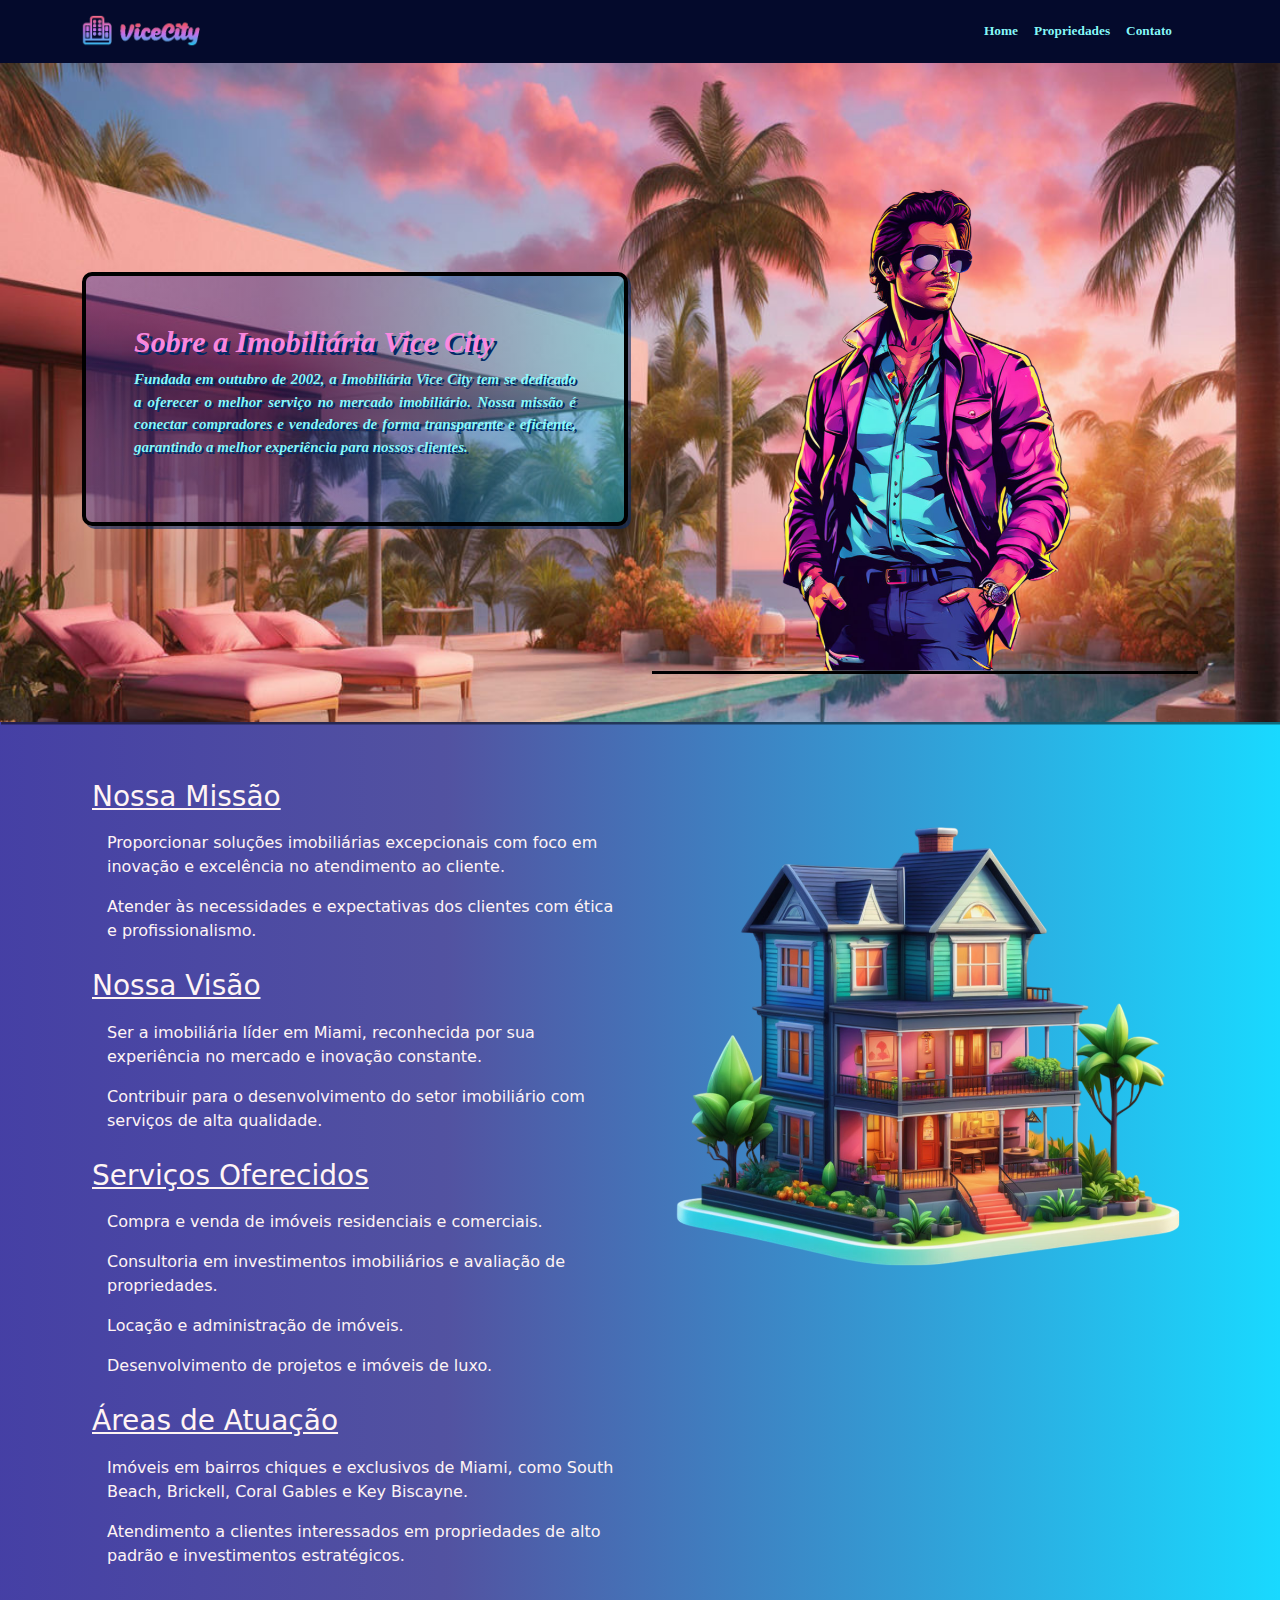
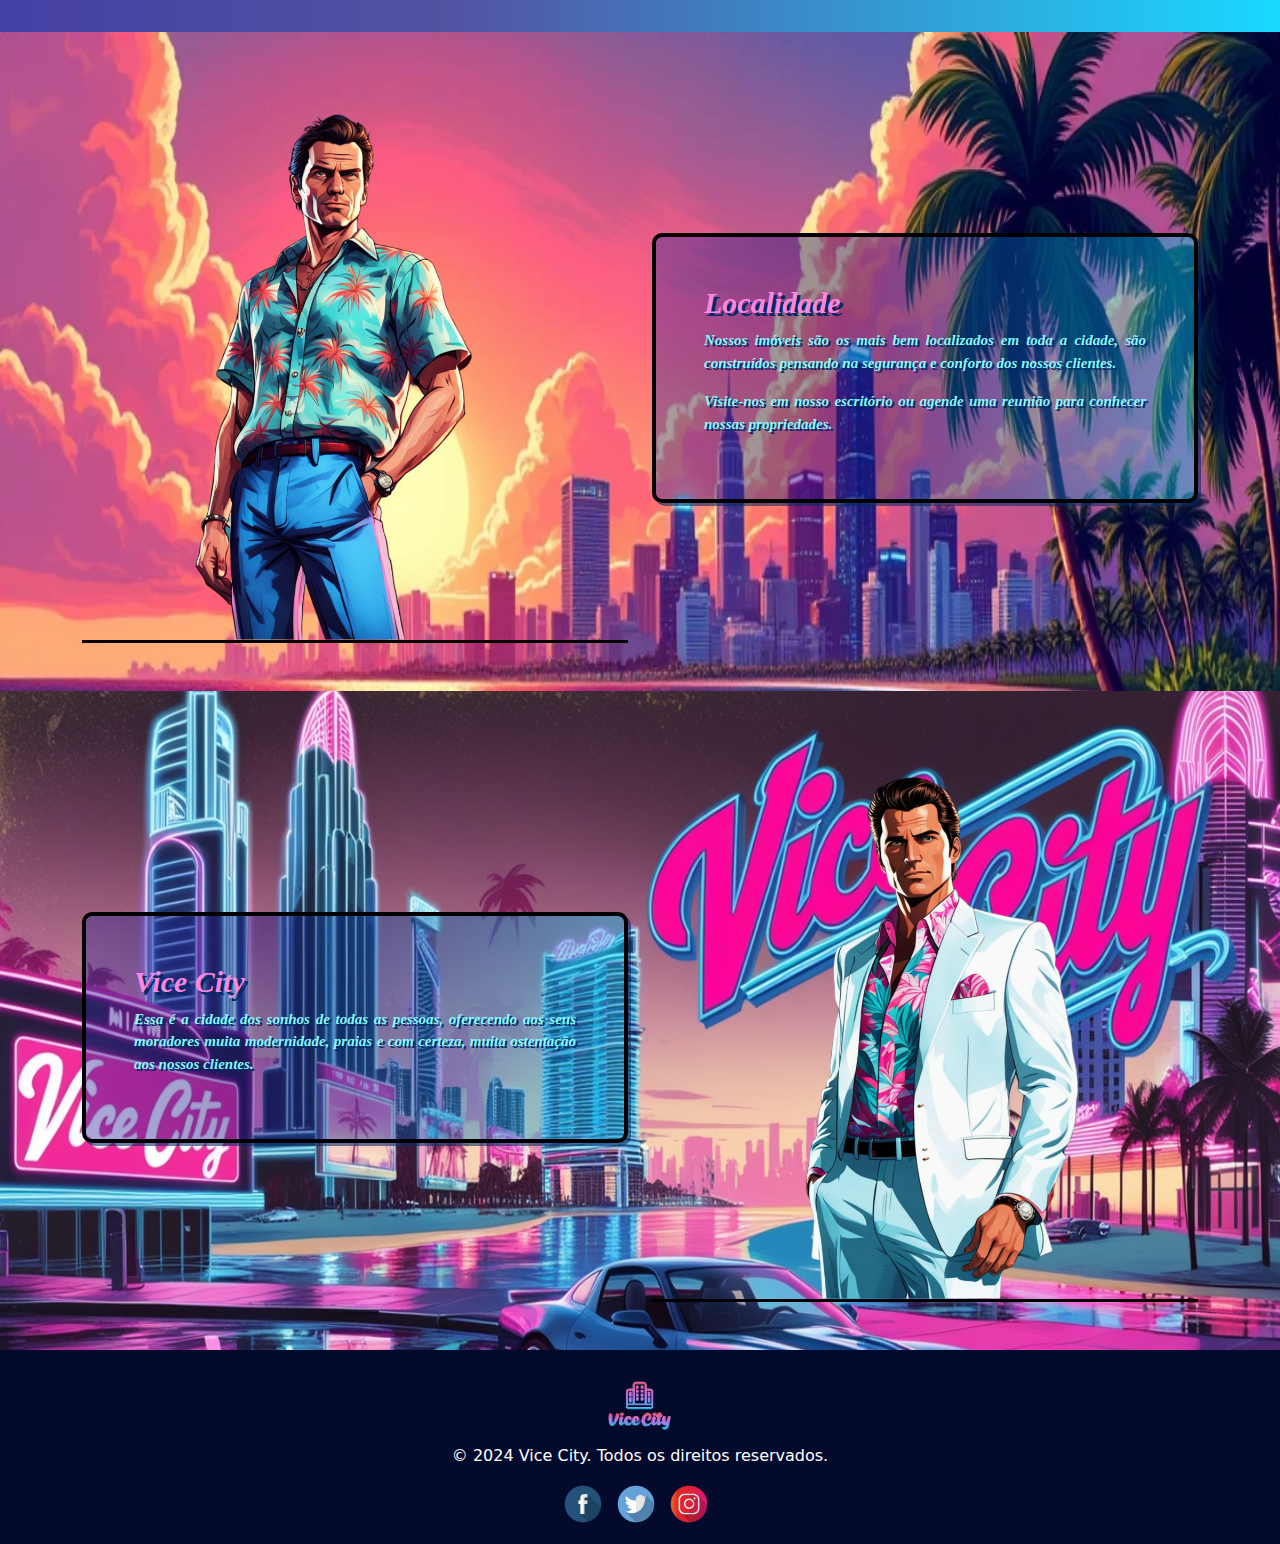
<file: paginas/pagina2.html>
<!DOCTYPE html>
<html lang="pt-br">
<head>
    <meta charset="UTF-8">
    <meta name="viewport" content="width=device-width, initial-scale=1.0">
    <link rel="stylesheet" type="text/css" href="../css/estilo2.css">
    <link rel="stylesheet" href="../bootstrap-5.3.3-dist/css/bootstrap.min.css">  
    <script src="../bootstrap-5.3.3-dist/js/bootstrap.min.js"></script>
    <link rel="shortcut icon" href="../imagens/logo _ViceCity2.png">
    <title>Sobre Vice City</title>
    
</head>
<body>
    <header>
        <nav class="navbar navbar-expand-lg navbar-dark navbar-custom">
            <a class="navbar-brand" href="#">
                <img src="../imagens/image_vice_logo2.png" alt="Logo">
            </a>
            <button class="navbar-toggler" type="button" data-bs-toggle="collapse" data-bs-target="#navbarNav" aria-controls="navbarNav" aria-expanded="false" aria-label="Toggle navigation">
                <span class="navbar-toggler-icon"></span>
            </button>
            <div class="collapse navbar-collapse" id="navbarNav">
                <ul class="navbar-nav ms-auto">
                    <li class="nav-item">
                        <a class="nav-link" href="../index.html#home">Home</a>
                    </li>
                    <li class="nav-item">
                        <a class="nav-link" href="../index.html#propriedades">Propriedades</a>
                    </li>
                    <li class="nav-item">
                        <a class="nav-link" href="#redes">Contato</a>
                    </li>
                </ul>
            </div>
        </nav>
    </header>
    
    <section id="home" class="home2 py-5">
        <div class="container" id="containerid">
            <div class="row align-items-center" >
                <div class="col-md-6">
                    <div class="team-info1">
                        <h3><strong>Sobre a Imobiliária Vice City</strong></h3>
                        <p><strong>Fundada em outubro de 2002, a Imobiliária Vice City tem se dedicado a oferecer o melhor serviço no mercado imobiliário. Nossa missão é conectar compradores e vendedores de forma transparente e eficiente, garantindo a melhor experiência para nossos clientes.</strong></p>
                    </div>
                </div>
                <div class="col-md-6 d-flex align-items-end" id="imge">
                    <img src="../imagens/pessoa1.png" alt="João Silva" class="img-fluid">
                </div>
            </div>
        </div>
    </section>
    
    <section class="sobre py-5">
        <div class="container">
            <div class="row mission-vision">
                <div class="col-md-6" id="escrita">
                    <h3>Nossa Missão</h3>
                    <p>Proporcionar soluções imobiliárias excepcionais com foco em inovação e excelência no atendimento ao cliente.</p>
                    <p>Atender às necessidades e expectativas dos clientes com ética e profissionalismo.</p>
                    
                    <h3>Nossa Visão</h3>
                    <p>Ser a imobiliária líder em Miami, reconhecida por sua experiência no mercado e inovação constante.</p>
                    <p>Contribuir para o desenvolvimento do setor imobiliário com serviços de alta qualidade.</p>
                    
                    <h3>Serviços Oferecidos</h3>
                    <p>Compra e venda de imóveis residenciais e comerciais.</p>
                    <p>Consultoria em investimentos imobiliários e avaliação de propriedades.</p>
                    <p>Locação e administração de imóveis.</p>
                    <p>Desenvolvimento de projetos e imóveis de luxo.</p>
                    
                    <h3>Áreas de Atuação</h3>
                    <p>Imóveis em bairros chiques e exclusivos de Miami, como South Beach, Brickell, Coral Gables e Key Biscayne.</p>
                    <p>Atendimento a clientes interessados em propriedades de alto padrão e investimentos estratégicos.</p>
                </div>
                <div class="col-md-6" id="anima">
                    <div id="animacao">
                        <div id="progresso"></div>
                    </div>
                </div>
            </div>
        </div>
    </section>
    
    <section id="home4" class="home4 py-5">
        <div class="container" id="containerid">
            <div class="row align-items-center">
                <div class="col-md-6">
                    <img src="../imagens/pessoa3.png" alt="João Silva" class="img-fluid">
                </div>
                <div class="col-md-6">
                    <div class="team-info1">
                        <h3><strong>Localidade</strong></h3>
                        <p><strong>Nossos imóveis são os mais bem localizados em toda a cidade, são construídos pensando na segurança e conforto dos nossos clientes.</strong></p>
                        <p><strong>Visite-nos em nosso escritório ou agende uma reunião para conhecer nossas propriedades.</strong></p>
                    </div>
                </div>
            </div>
        </div>
    </section>
    <section id="home1" class="home2 py-5">
        <div class="container" id="containerid">
            <div class="row align-items-center">
                <div class="col-md-6">
                    <div class="team-info1">
                        <h3><strong>Vice City</strong></h3>
                        <p><strong>Essa é a cidade dos sonhos de todas as pessoas, oferecendo aos seus moradores muita modernidade, praias e com certeza, muita ostentação aos nossos clientes.</strong></p>
                    </div>
                </div>
                <div class="col-md-6">
                    <img src="../imagens/pessoa2.png" alt="João Silva" class="img-fluid">
                </div>
            </div>
        </div>
    </section>
    <footer>
        <div class="container">
            <img src="../imagens/logo _ViceCity2.png" alt="Logo" class="logo">
            <p>&copy; 2024 Vice City. Todos os direitos reservados.</p>
            <div class="social-links mt-3">
                <a href="#" class="social-icon me-2"><img src="../imagens/face.png" alt="Facebook"></a>
                <a href="#" class="social-icon me-2"><img src="../imagens/tt.png" alt="Twitter"></a>
                <a href="#" class="social-icon me-2"><img src="../imagens/insta.png" alt="Instagram"></a>
                
            </div>
        </div>
    </footer>
</body>
</html>
</file>
<file: css/estilo2.css>
body {
            background: linear-gradient(90deg, rgba(49, 43, 155, 0.900) 0%, rgba(9, 9, 121, 0.700) 35%, rgba(0, 213, 255, 0.900) 100%);
        }

        .navbar-custom {
            background-color: rgb(4, 10, 44);
        }
        .navbar-custom .nav-link {
            font: bold 10pt verdana;
            color: #8afffffa;
           
        }
        .navbar-custom .nav-link:hover {
            color: #ffffff;
            border-bottom: 2px solid #8afffffa;
        }
        .navbar-custom .navbar-brand img {
            width: 150px;
        }
        .navbar-custom .navbar-collapse {
            justify-content: flex-end;
            padding-right: 100px;
        }
        .navbar-custom .navbar-brand {
            margin-right: auto;
            margin-left:  5vw;
        }

        #home {
            background: rgb(40, 6, 71) url('../imagens/casa10.jpeg');

            background-size: 100vw 100vh;
            background-position: top center;
            background-repeat: no-repeat;
            font-family:verdana;
            font-size: 1.5em;
            color: #0c0707;
            
            box-shadow:1px  2.5px rgba(0, 0, 0, 0.505);
   
        }
        #containerid {
            padding-top: 14px;
        }
        .img-fluid{
            border-bottom: 3px solid black;
            
        }
   
        #home4{
            background: rgb(40, 6, 71) url('../imagens/fundo3.webp') no-repeat center center;
            
            background-size: 100vw 100vh;
            background-position: top center;
            background-repeat: no-repeat;
            font-family:verdana;
            font-size: 1.5em;
            color: #0c0707;
            
                    
            box-shadow:1px  2.5px rgba(0, 0, 0, 0.505);
            box-shadow: 1px 2.5px rgba(0, 0, 0, 0.505);
        }
        #home1 {
            background: rgb(40, 6, 71) url('../imagens/fundo2.jpg') no-repeat center center;
            
            background-size: 100vw 100vh;
            background-position: top center;
            background-repeat: no-repeat;
            font-family:verdana;
            font-size: 1.5em;
            color: #0c0707;
            

            box-shadow:1px  2.5px rgba(0, 0, 0, 0.505);
            box-shadow: 1px 2.5px rgba(0, 0, 0, 0.505);
        }

        .team-info1 {
            box-shadow: 3px 3px rgba(1, 41, 102, 0.582);
            padding: 3rem;
            border: 4px solid rgb(0, 0, 0);
            background: linear-gradient(90deg, rgba(49, 43, 155, 0.400) 0%, rgba(9, 9, 121, 0.400) 35%, rgba(0, 213, 255, 0.400) 100%);
            border-radius: 10px;
        }
        .team-info1:hover {
            transform: scale(1.1);
            filter: brightness(110%) saturate(70%);
        }
        .team-info1 h3 {
            margin-bottom: 0.5rem;
            font-size: 30px;
            font-weight: bold;
            color: #ff8ae2fa;
            text-shadow: 3px 3px rgb(1, 42, 102);
            font-style: oblique;
        }
        .team-info1 p {
            text-align: justify;
            font-size: 15px;
            font-weight: bold;
            color: #8afffffa;
            text-shadow: 2px 2px rgb(1, 42, 102);
            font-style: oblique;
        }

        @media (max-width: 768px) {
            .team-info1 {
                padding: 2rem;
            }
        }
        #animacao {
            position: relative;
            background-size: cover;
            width: 100%;
            height: 500px;
            background-image: url('../imagens/c.png');
            animation: imagens 8s linear infinite;
        }
        #progresso {
            position: absolute;
            bottom: -6px;
            left: 0;
            width: 0%;
            height: 5px;
            background-color: black;
            opacity: 0.5;
            animation: progress 2s linear infinite;
        }
        @keyframes imagens {
            0%, 20%, 100% { background-image: url('../imagens/c.png'); }
            25%, 45% { background-image: url('../imagens/c2.png'); }
            50%, 70% { background-image: url('../imagens/c3.png'); }
            75%, 95% { background-image: url('../imagens/c4.png'); }
        }
        @keyframes progress {
            0% { width: 0%; }
            80% { width: 100%; }
            100% { width: 0%; }
        }
        #escrita h3, #escrita h3 {
            text-decoration: underline;
            padding: 10px;
            margin-bottom: 0.5rem;
            color: #fff4f4;
        }

        #escrita p, #escrita p {
            padding-left: 25px;
            color: #fff4f4;
        }
        footer {
            background-color: rgb(4, 10, 44);
            color: #fff;
            text-align: center;
            padding: 20px 0;
        }
        footer img.logo {
            width: 80px;
        }
        footer .social-icon img{
            width: 40px;
            height: 40px;
            transition: transform 0.3s ease, filter 0.3s ease;
        }
        footer .social-icon:hover {
            transform: scale(1.1);
            filter: brightness(120%);
        }
</file>
